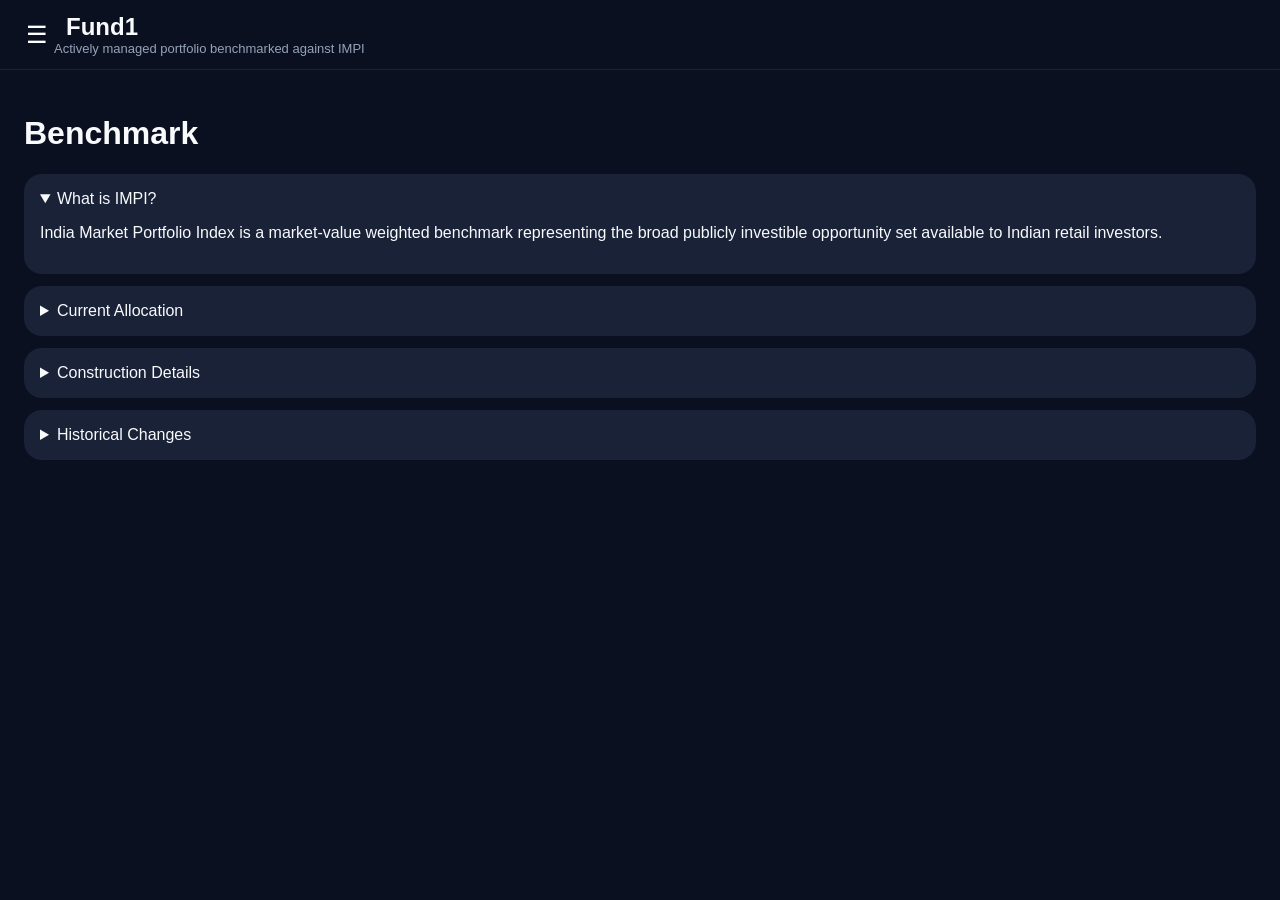
<file: benchmark.html>
<html><head><title>Benchmark</title><link rel='stylesheet' href='css/theme.css'></head><body>
<div id='sidebar' class='sidebar'>
<h2>Fund1</h2>
<a href='index.html'>🏠 Dashboard</a>
<a href='benchmark.html'>📊 Benchmark</a>
<hr>
<a href='portfolio.html'>💼 Portfolio</a>
<a href='journal.html'>📝 Journal</a>
<a href='admin.html'>⚙ Admin</a>
</div>
<div class='topbar'>
<button class='menu-btn' onclick='toggleSidebar()'>☰</button>
<div><div class='brand'>Fund1</div><div class='subtitle'>Actively managed portfolio benchmarked against IMPI</div></div>
</div>
<div class='main'>
<h1>Benchmark</h1>
<details open><summary>What is IMPI?</summary><p>India Market Portfolio Index is a market-value weighted benchmark representing the broad publicly investible opportunity set available to Indian retail investors.</p></details>
<details><summary>Current Allocation</summary><p>Loaded from IMPI weights file in future versions.</p></details>
<details><summary>Construction Details</summary><p>Quarterly rebalanced. Total return proxies used wherever feasible.</p></details>
<details><summary>Historical Changes</summary><p>Methodology log will appear here.</p></details>
</div><script src='js/common.js'></script></body></html>
</file>
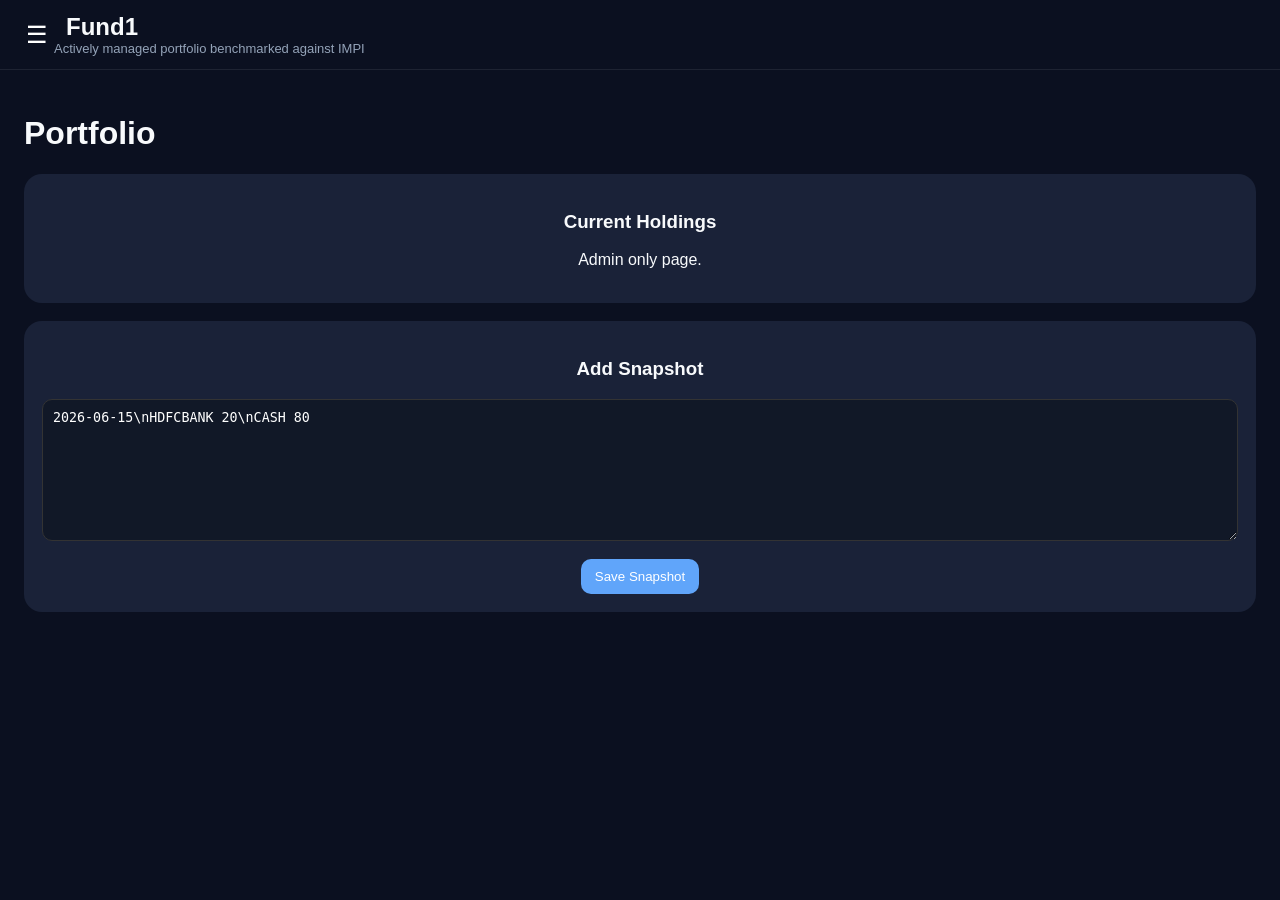
<file: portfolio.html>
<html><head><title>Portfolio</title><link rel='stylesheet' href='css/theme.css'></head><body>
<div id='sidebar' class='sidebar'>
<h2>Fund1</h2>
<a href='index.html'>🏠 Dashboard</a>
<a href='benchmark.html'>📊 Benchmark</a>
<hr>
<a href='portfolio.html'>💼 Portfolio</a>
<a href='journal.html'>📝 Journal</a>
<a href='admin.html'>⚙ Admin</a>
</div>
<div class='topbar'>
<button class='menu-btn' onclick='toggleSidebar()'>☰</button>
<div><div class='brand'>Fund1</div><div class='subtitle'>Actively managed portfolio benchmarked against IMPI</div></div>
</div>
<div class='main'>
<h1>Portfolio</h1>
<div class='card'><h3>Current Holdings</h3><p>Admin only page.</p></div><br>
<div class='card'><h3>Add Snapshot</h3><textarea rows='8'>2026-06-15\nHDFCBANK 20\nCASH 80</textarea><br><br><button class='action'>Save Snapshot</button></div>
</div><script src='js/common.js'></script></body></html>
</file>
<file: css/theme.css>
:root{--bg:#0B1020;--card:#1A2238;--sidebar:#111827;--text:#F8FAFC;--muted:#94A3B8;--primary:#60A5FA;--green:#22C55E}
*{box-sizing:border-box} body{margin:0;background:var(--bg);color:var(--text);font-family:Inter,Arial,sans-serif}
.topbar{height:70px;display:flex;align-items:center;padding:0 20px;border-bottom:1px solid rgba(255,255,255,.08)}
.menu-btn{background:none;border:none;color:white;font-size:24px;cursor:pointer}
.brand{font-size:24px;font-weight:700;margin-left:12px}
.subtitle{font-size:13px;color:var(--muted)}
.sidebar{position:fixed;top:15px;left:-300px;width:280px;height:calc(100vh - 30px);background:rgba(17,24,39,.96);border-radius:24px;padding:24px;transition:.25s}
.sidebar.open{left:15px}
.sidebar a{display:block;color:white;text-decoration:none;padding:12px;border-radius:12px;margin:6px 0}
.sidebar a:hover{background:#1f2937}
.main{padding:24px}
.cards{display:flex;gap:16px;justify-content:center;flex-wrap:wrap;margin:20px 0}
.card{background:var(--card);padding:18px;border-radius:18px;min-width:180px;text-align:center}
.chart-card{background:var(--card);padding:20px;border-radius:24px;height:62vh}
details{background:var(--card);padding:16px;border-radius:18px;margin:12px 0}
textarea,input{width:100%;background:#111827;color:white;border:1px solid #333;padding:10px;border-radius:10px}
.action{background:var(--primary);border:none;padding:10px 14px;border-radius:10px;color:white}
.small{color:var(--muted);font-size:12px}
</file>
